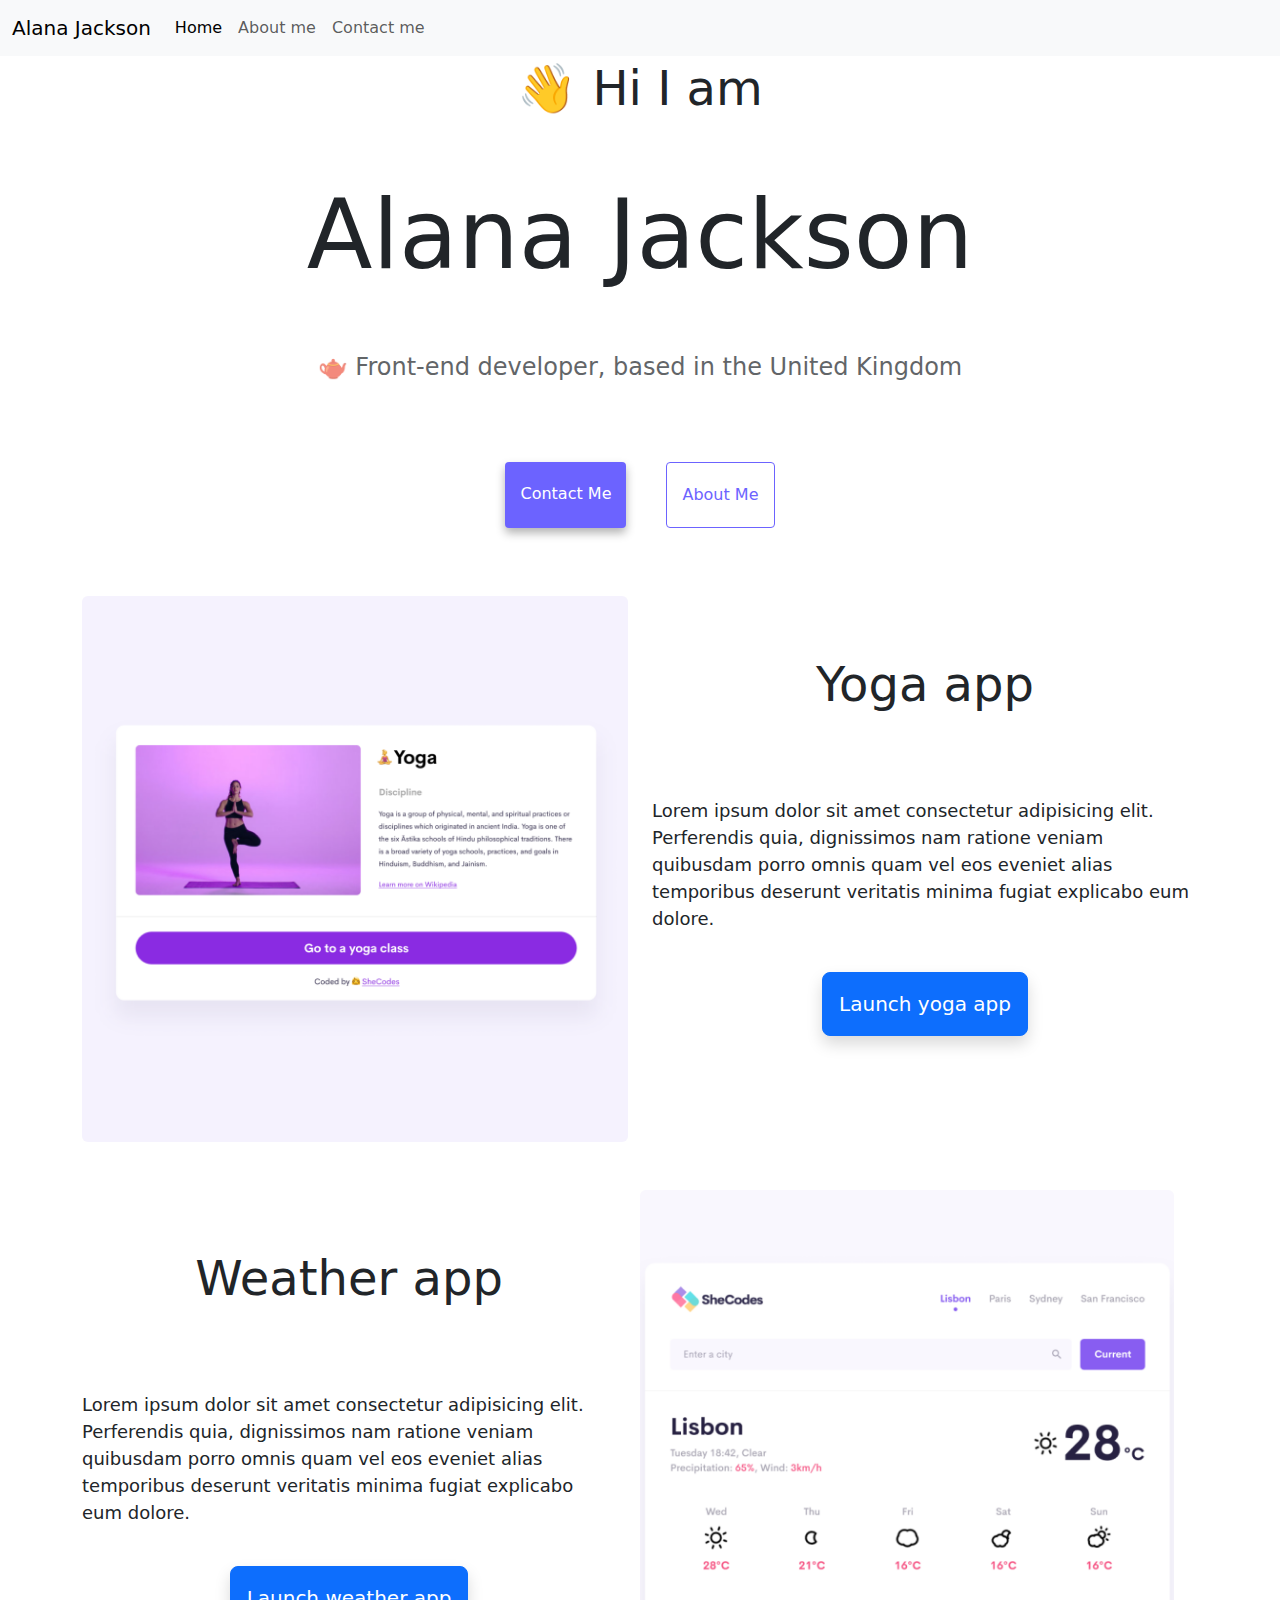
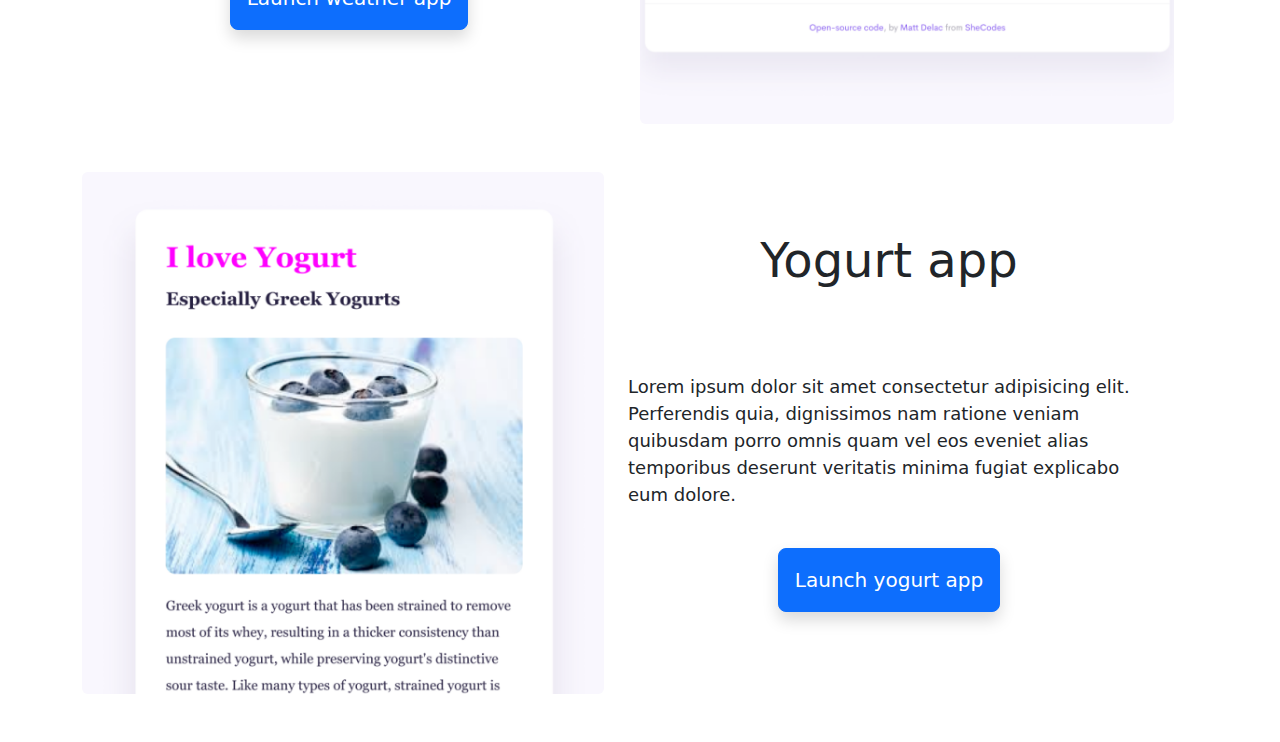
<file: index.html>
<!DOCTYPE html>
<html lang="en">
  <head>
    <meta charset="UTF-8" />
    <meta http-equiv="X-UA-Compatible" content="IE=edge" />
    <meta name="viewport" content="width=device-width, initial-scale=1.0" />
    <title>Alana Jackson-SheCodes student front end developer</title>
    <meta name="description" content="All about me and my coding journey with SheCodes">
    <link href="https://cdn.jsdelivr.net/npm/bootstrap@5.3.3/dist/css/bootstrap.min.css" rel="stylesheet" integrity="sha384-QWTKZyjpPEjISv5WaRU9OFeRpok6YctnYmDr5pNlyT2bRjXh0JMhjY6hW+ALEwIH" crossorigin="anonymous">
    <script src="https://cdn.jsdelivr.net/npm/bootstrap@5.3.3/dist/js/bootstrap.bundle.min.js" integrity="sha384-YvpcrYf0tY3lHB60NNkmXc5s9fDVZLESaAA55NDzOxhy9GkcIdslK1eN7N6jIeHz" crossorigin="anonymous"></script>
   <link rel="stylesheet" href="/styles/style.css" />
  </head>
  <body>
    <nav class="navbar fixed-top navbar-expand-lg bg-body-tertiary">
      <div class="container-fluid">
        <a class="navbar-brand" href="/index.html">Alana Jackson</a>
        <button class="navbar-toggler" type="button" data-bs-toggle="collapse" data-bs-target="#navbarNav" aria-controls="navbarNav" aria-expanded="false" aria-label="Toggle navigation">
          <span class="navbar-toggler-icon"></span>
        </button>
        <div class="collapse navbar-collapse" id="navbarNav">
          <ul class="navbar-nav">
            <li class="nav-item">
              <a class="nav-link active" aria-current="page" href="/" title="homepage of Alana's website">Home</a>
            </li>
            <li class="nav-item">
              <a class="nav-link" href="/about.html" title="Information about Alana Jackson">About me</a>
            </li>
            <li class="nav-item">
              <a class="nav-link" href="/about.html#contact" title="contact email for Alana Jackson">Contact me</a>
            </li>
          </ul>
        </div>
      </div>
    </nav>
    <h2 class="hidden">👋 Hi I am</h2>
    <h1 class="responsive-heading">Alana Jackson</h1>
    <h3>🫖 Front-end developer, based in the United Kingdom</h3>
    <div class="navigation-links">
      <a href="/about.html#contact" class="contact-link" title="contact email for Alana Jackson">Contact me</a>
      <a href="/about.html" class="about-link" title="Information about Alana Jackson">About me</a>
    </div>
    <div class="container mt-5">
      <div class="row d-flex mb-5">
        <div class="col-sm-6">
          <img src="/images/yoga.png" class="img-fluid rounded" alt="yoga app with image of pose and information">
        </div>
        <div class="col-sm-6">
    <h2>Yoga app</h2>
        <br>
    <p>
      Lorem ipsum dolor sit amet consectetur adipisicing elit. Perferendis quia, dignissimos nam ratione veniam quibusdam porro omnis quam vel eos eveniet alias temporibus deserunt veritatis minima fugiat explicabo eum dolore.
    </p>
  <br>
  <div class="text-center">
    <button type="button" class="btn btn-primary btn-lg p-3 shadow">Launch yoga app</button>
        </div>
      </div>
     <div class="row d-flex mt-5">
        <div class="col-sm-6">
          <h2>Weather app</h2>
        <br>
          <p>Lorem ipsum dolor sit amet consectetur adipisicing elit. Perferendis quia, dignissimos nam ratione veniam quibusdam porro omnis quam vel eos eveniet alias temporibus deserunt veritatis minima fugiat explicabo eum dolore.</p>
      <br>
      <div class="text-center">
          <button type="button" class="btn btn-primary btn-lg p-3 shadow">Launch weather app</button>
       </div>
        </div>
        <div class="col-sm-6">
          <img src="/images/weather.png" class="img-fluid rounded w-100" alt="greek yogurt lover page with image of yogurt and text">
        </div>
        <div class="row d-flex mt-5">
          <div class="col-sm-6">
            <img src="/images/yogurt.png" class="img-fluid rounded" alt="greek yogurt lover page with image of yogurt and text">
          </div>
          <div class="col-sm-6">
            <h2>Yogurt app</h2>
          <br>
            <p>Lorem ipsum dolor sit amet consectetur adipisicing elit. Perferendis quia, dignissimos nam ratione veniam quibusdam porro omnis quam vel eos eveniet alias temporibus deserunt veritatis minima fugiat explicabo eum dolore.</p>
        <br>
        <div class="text-center">
            <button type="button" class="btn btn-primary btn-lg p-3 shadow">Launch yogurt app</button>
            </div>
          </div>
        </div>
      </div>
   </body>
</html>
</file>
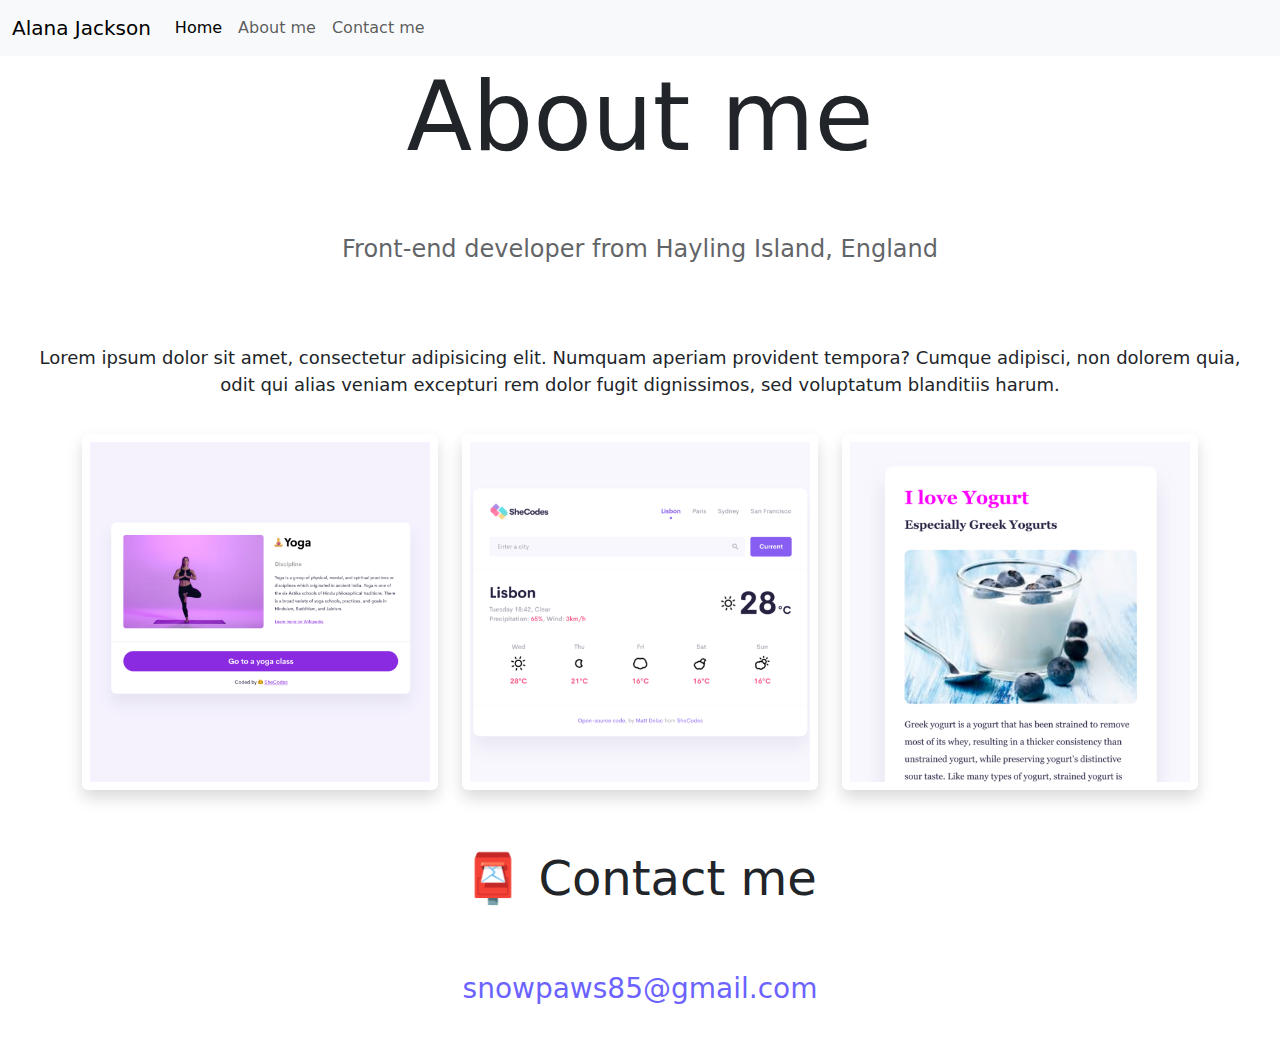
<file: about.html>
<!DOCTYPE html>
<html lang="en">
  <head>
    <meta charset="UTF-8" />
    <meta http-equiv="X-UA-Compatible" content="IE=edge" />
    <meta name="viewport" content="width=device-width, initial-scale=1.0" />
    <link
      href="https://cdn.jsdelivr.net/npm/bootstrap@5.3.3/dist/css/bootstrap.min.css"
      rel="stylesheet"
      integrity="sha384-QWTKZyjpPEjISv5WaRU9OFeRpok6YctnYmDr5pNlyT2bRjXh0JMhjY6hW+ALEwIH"
      crossorigin="anonymous"
    />
    <script
      src="https://cdn.jsdelivr.net/npm/bootstrap@5.3.3/dist/js/bootstrap.bundle.min.js"
      integrity="sha384-YvpcrYf0tY3lHB60NNkmXc5s9fDVZLESaAA55NDzOxhy9GkcIdslK1eN7N6jIeHz"
      crossorigin="anonymous"
    ></script>
    <link rel="stylesheet" href="/styles/style.css" />
    <title>About Alana Jackson-SheCodes student front end developer</title>
    <meta
      name="description"
      content="All about Alana Jackson and my journey into the world of coding"
    />
  </head>
  <body>
    <nav class="navbar fixed-top navbar-expand-lg bg-body-tertiary">
      <div class="container-fluid">
        <a class="navbar-brand" href="/">Alana Jackson</a>
        <button
          class="navbar-toggler"
          type="button"
          data-bs-toggle="collapse"
          data-bs-target="#navbarNav"
          aria-controls="navbarNav"
          aria-expanded="false"
          aria-label="Toggle navigation"
        >
          <span class="navbar-toggler-icon"></span>
        </button>
        <div class="collapse navbar-collapse" id="navbarNav">
          <ul class="navbar-nav">
            <li class="nav-item">
              <a
                class="nav-link active"
                aria-current="page"
                href="/index.html"
                title="homepage of Alana's website"
                >Home</a
              >
            </li>
            <li class="nav-item">
              <a
                class="nav-link"
                href="/about.html"
                title="Information about Alana Jackson"
                >About me</a
              >
            </li>
            <li class="nav-item">
              <a
                class="nav-link"
                href="/about.html#contact"
                title="contact email for Alana Jackson"
                >Contact me</a
              >
            </li>
          </ul>
        </div>
      </div>
    </nav>

    <h1 class="responsive-heading">About me</h1>
    <h3>Front-end developer from Hayling Island, England</h3>

    <p class="about-paragraph">
      Lorem ipsum dolor sit amet, consectetur adipisicing elit. Numquam aperiam
      provident tempora? Cumque adipisci, non dolorem quia, odit qui alias
      veniam excepturi rem dolor fugit dignissimos, sed voluptatum blanditiis
      harum.
    </p>

    <div class="container mb-5">
      <div class="row">
        <div class="col-sm-4">
          <img
            src="/images/yoga.png"
            class="img-fluid p-2 shadow rounded"
            alt="yoga app with image of pose and information"
          />
        </div>
        <div class="col-sm-4">
          <img
            src="/images/weather.png"
            class="img-fluid p-2 shadow rounded"
            alt="weather app displaying weather for Lisbon"
          />
        </div>
        <div class="col-sm-4">
          <img
            src="/images/yogurt.png"
            class="img-fluid p-2 shadow rounded"
            alt="greek yogurt lover page with image of yogurt and text"
          />
        </div>
      </div>
    </div>

    <div class="mb-5" id="contact">
      <h2 class="hidden">📮 Contact me</h2>
      <a
        href="mailto:snowpaws85gmail.com"
        class="email-link"
        title="Alana's email address"
        >snowpaws85@gmail.com</a
      >
    </div>
  </body>
</html>
</file>
<file: styles/style.css>
:root {
  --primary-color: #6c63ff;
  --secondary-color: #f5f2fe;
  --box-shadow: 0 5px 10px rgba(0, 0, 0, 0.3);
}

h1,
h2,
h3 {
  text-align: center;
  margin: 60px;
}

h1 {
  font-size: 96px;
}

h2 {
  font-size: 48px;
}

h3 {
  font-size: 24px;
  opacity: 0.7;
}

p {
  font-size: 18px;
}

.about-paragraph {
  padding: 20px;
  font-size: 18px;
  line-height: 1.5;
  text-align: center;
}

.navigation-links {
  display: flex;
  margin-top: 40px;
  justify-content: center;
}

.navigation-links a {
  margin: 20px;
  border-radius: 4px;
  padding: 20px 15px;
  text-decoration: none;
  text-transform: capitalize;
}

.contact-link {
  background: var(--primary-color);
  box-shadow: var(--box-shadow);
  color: white;
}

.about-link {
  color: var(--primary-color);
  border: 1px solid var(--primary-color);
}

.email-link {
  display: flex;
  justify-content: center;
  color: var(--primary-color);
  font-size: 28px;
  text-decoration: none;
}

.email-link:hover {
  text-decoration: underline;
}

.img {
  background-color: var(--secondary color);
}

.container {
  width: 100%;
}

@media (max-width: 576px) {
  .responsive-heading {
    font-size: 40px;
  }
  .hidden {
    display: none;
  }
  h2 {
    font-size: 15px;
  }
  p {
    text-align: center;
    font-size: 10px;
  }
  .email-link {
    font-size: 20px;
  }
  .custom {
    btn btn-primary btn-sm
  }
}
</file>
